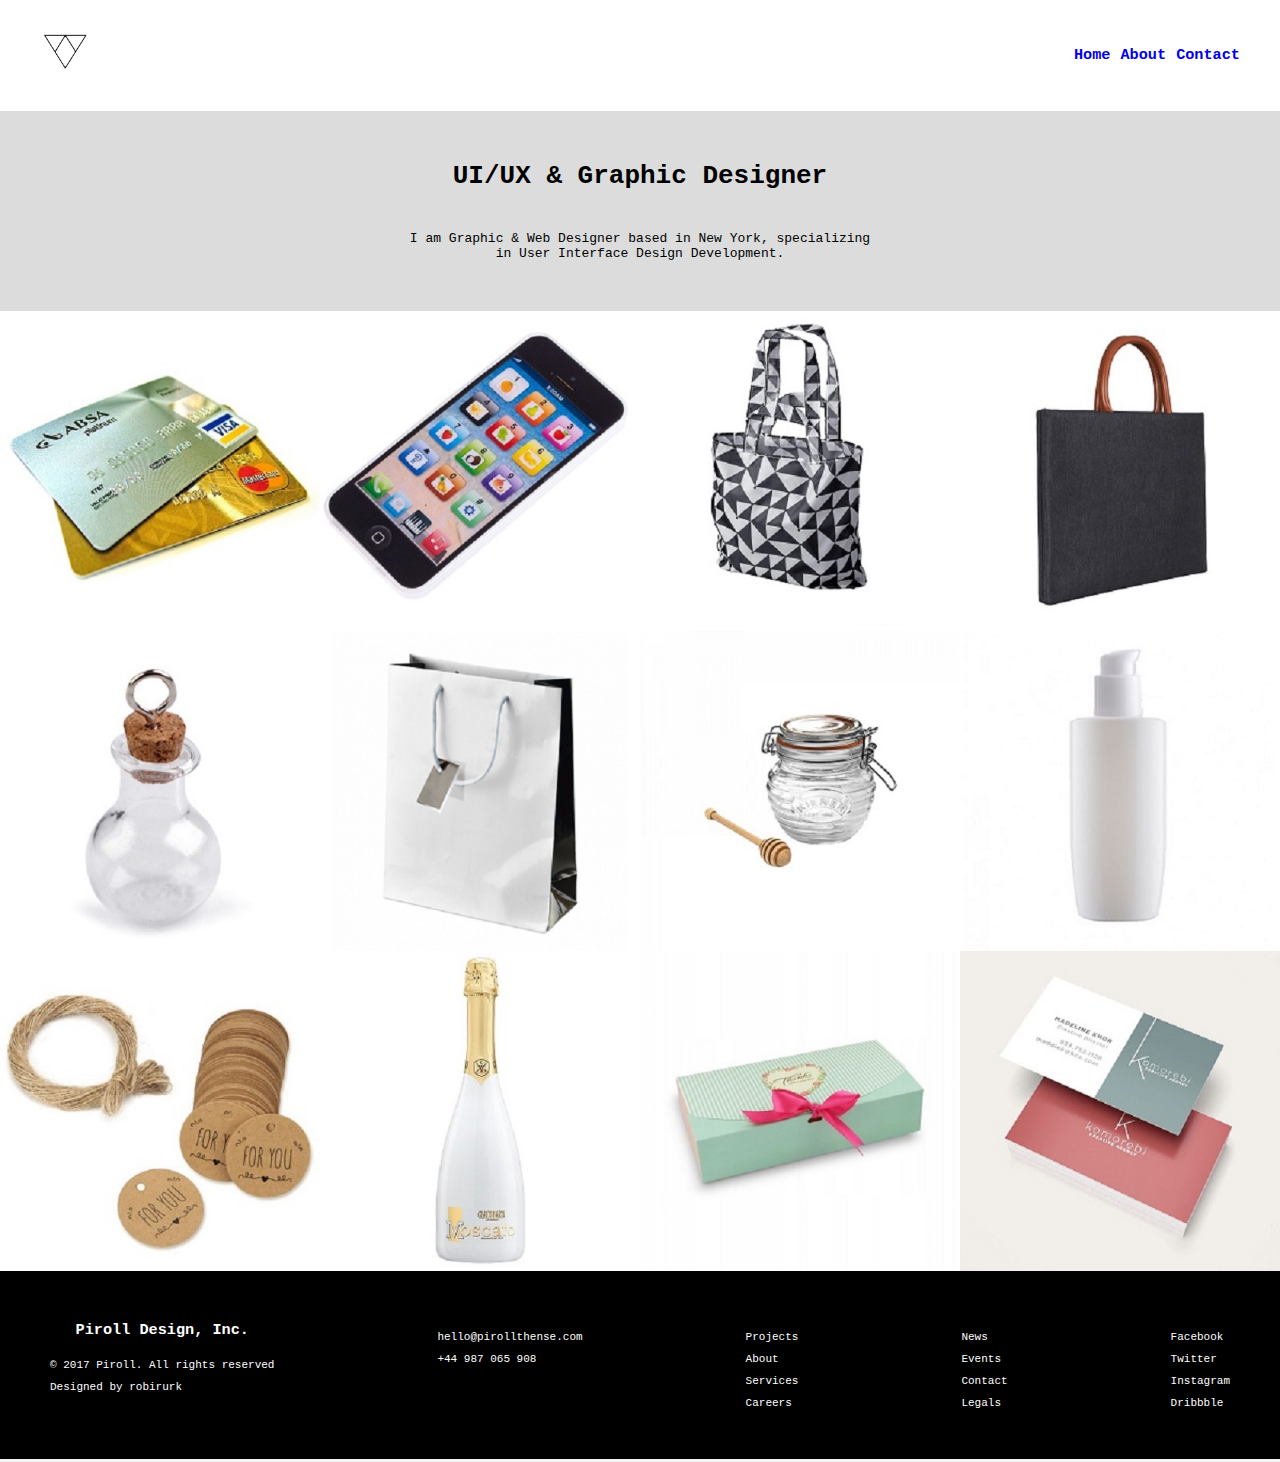
<file: index.html>
<!DOCTYPE html>
<html lang="en">
    <head>
        <meta charset="UTF-8">
        <meta http-equiv="X-UA-Compatible" content="IE=edge">
        <meta name="viewport" content="width=device-width, initial-scale=1.0">
        <script src=""></script>
        <link rel="stylesheet" href="./assets/css/main.css"/>
        <title>Projekt</title>
    </head>
    <body>
        <header>
            <div><img src="./assets/img/products/logo.png" /></div>  
            <div><nav>
            <h3><ul>
                <a href="index.html"><li>Home</li></a>
                <a href="about.html"><li>About</li></a>
                <a href="contact.html"><li>Contact</li></a>
            </ul> 
            </h3>           
            </nav></div>   
         </header> 
        <main>
        <div class="wstepik">
            <h1 class="red border underline">UI/UX & Graphic Designer</h1>
            <p>I am Graphic & Web Designer based in New York, specializing </br>
            in User Interface Design Development.<p>
         </div>   
       
        <section class="products products2"></section>
        <section class="products"></section>
        <section id="products" class="products products2">
            
           
            <a href="slider.html">
                    
                <img src="./assets/img/products/1.jpg" class="last"/>
            
        </a>
        <a href="slider.html">
                   

                    <img src="./assets/img/products/2.jpg" />
                
            </a>
            <a href="slider.html">
                    

                    <img src="./assets/img/products/3.jpg" />
                
            </a>
            <a href="slider.html">
                    

                    <img src="./assets/img/products/4.jpg" />
                
            </a>
            
            <a href="slider.html">
                    

                    <img src="./assets/img/products/5.jpg" />
                
            </a>
            <a href="slider.html">
                    

                    <img src="./assets/img/products/6.jpg" />
                
            </a>
            <a href="slider.html">
                    

                    <img src="./assets/img/products/7.jpg" />
                
            </a>
            <a href="slider.html">
                    
                    <img src="./assets/img/products/8.jpg" />
               
            </a>
            <a href="slider.html">
                   

                    <img src="./assets/img/products/9.jpg" />
               
            </a>
            <a href="slider.html">
                 

                    <img src="./assets/img/products/10.jpg" />
                
            </a>
            <a href="slider.html">
               

                    <img src="./assets/img/products/11.jpg" />
               
            </a>
            <a href="slider.html">
                 

                    <img src="./assets/img/products/12.jpg" />
                    
                </a>
            
        </section>
        </main>
        <footer>
            <div>
               <h3>
                   Piroll Design, Inc.
               </h3>
               <span>&copy 2017 Piroll. All rights reserved</span>
               <span>Designed by robirurk</span>
               </div>
            <div>
                <span>hello@pirollthense.com</span>
                <span>+44 987 065 908</span>
            </div>
            <div>
               <ul>
                   <li>Projects</li>
                   <li>About</li>
                   <li>Services</li>
                   <li>Careers</li>
               </ul>
            </div>
            <div>
                <ul>
                    <li>News</li>
                    <li>Events</li>
                    <li>Contact</li>
                    <li>Legals</li>
                </ul>
            </div>
            <div>
                <ul>
                    <li>Facebook</li>
                    <li>Twitter</li>
                    <li>Instagram</li>
                    <li>Dribbble</li>
                </ul>
            </div>

        </footer>
    </body>
    <script src="assets/js/main.js"></script> 
    

</html>
</file>
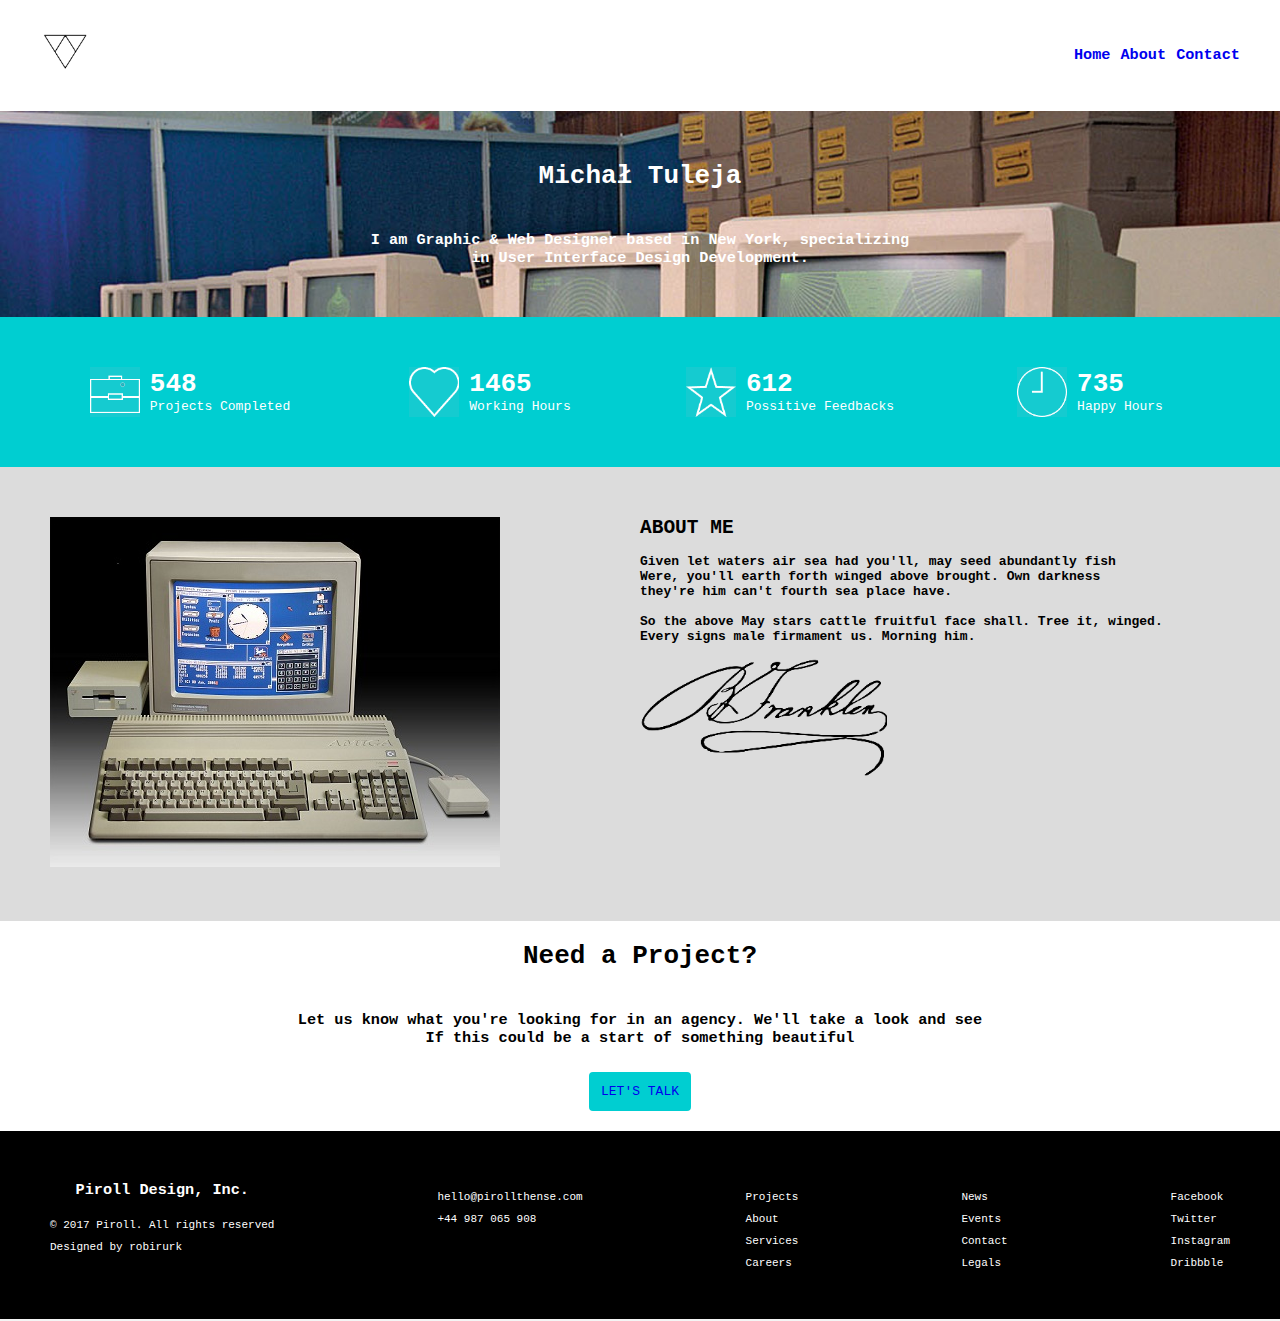
<file: about.html>
<!DOCTYPE html>
<html lang="en">
    <head>
        <meta charset="UTF-8">
        <meta http-equiv="X-UA-Compatible" content="IE=edge">
        <meta name="viewport" content="width=device-width, initial-scale=1.0">
        <script src=""></script>
        <link rel="stylesheet" href="./assets/css/main.css"/>
        <title>Projekt</title>
    </head>
    <body>
        <header>
            <div><img src="./assets/img/products/logo.png" /></div>  
            <div><nav>
                <h3><ul>
                    <a href="index.html"><li>Home</li></a>
                    <a href="about.html"><li>About</li></a>
                    <a href="contact.html"><li>Contact</li></a>
                </ul> 
                </h3>            
            </nav></div>   
         </header> 
         <main>
            
         <div class="wstep">
            <h1 class="red border underline">Michał Tuleja</h1>
            <p><h3>I am Graphic & Web Designer based in New York, specializing </br>
            in User Interface Design Development. </h3></p>
         </div>
         <div class="efekty">
             <div>
                <img src="./assets/img/products/teka.png" />
                 <section><h1>548</h1>
                    <span>Projects Completed</span></section>
             </div>   
             <div>
                <img src="./assets/img/products/serce.png" />
                <section>
                    <h1>1465</h1>
                <span>Working Hours</span>
            </section>
            </div> 
            <div>
                <img src="./assets/img/products/star.png" />
                <section>
                    <h1>612</h1>
                <span>Possitive Feedbacks</span>
            </section>
            </div> 
            <div>
                <img src="./assets/img/products/zegar.png" />
                <section>
                    <h1>735</h1>
                <span>Happy Hours</span>
            </section>
            </div>
         </div>
         <div class="opis">
            <div>
            <img src="./assets/img/products/komputer.jpg"/>
            </div>
         <div>
            <h2>ABOUT ME</h2></br>
            <p><h4>Given let waters air sea had you'll, may seed abundantly fish</br>
                Were, you'll earth forth winged above brought. Own darkness</br>
                they're him can't fourth sea place have.</br></br>
                So the above May stars cattle fruitful face shall. Tree it, winged.</br>
                Every signs male firmament us. Morning him.
            </h4><p></br>
                <img class="podpis" src="./assets/img/products/podpis.png" />
            </div>
            
                
            
            
        </div>
        <div class="kontakt">
            <h1 class="red border underline">Need a Project?</h1>
            <p><h3>Let us know what you're looking for in an agency. We'll take a look and see</br>
            If this could be a start of something beautiful</h3><p></br>
            <a href="contact.html">LET'S TALK</a>
        <div>

        </div>
        </div>
         </main>
         <footer>
            <div>
               <h3>
                   Piroll Design, Inc.
               </h3>
               <span>&copy 2017 Piroll. All rights reserved</span>
               <span>Designed by robirurk</span>
               </div>
            <div>
                <span>hello@pirollthense.com</span>
                <span>+44 987 065 908</span>
            </div>
            <div>
               <ul>
                   <li>Projects</li>
                   <li>About</li>
                   <li>Services</li>
                <li>Careers</li>
               </ul>
            </div>
            <div>
                <ul>
                    <li>News</li>
                    <li>Events</li>
                    <li>Contact</li>
                    <li>Legals</li>
                </ul>
            </div>
            <div>
                <ul>
                    <li>Facebook</li>
                    <li>Twitter</li>
                    <li>Instagram</li>
                    <li>Dribbble</li>
                </ul>
            </div>

        </footer>
</file>
<file: assets/css/main.css>
*{
    margin: 0;
    padding: 0;
}
body {
     background: #f4f4f4; 
     font-family: monospace; 
    }
h1, p, h3{
    text-align: center;
}
h1{
    margin-bottom: 40px;
}

#products{
    display: flex;
    flex-wrap: wrap;
    justify-content: center;
}  
a:link {
    text-decoration: none;
  }
  
  a:visited {
    text-decoration: none;
  }
a{
    all:none;
}
#products a{
    width: 25%;
    overflow: hidden;
    max-height: 400px;
    display: flex;
    justify-content: center;
    position: relative;
    max-width: 400px;
    
}
 #products a:before{
    content:'\1F441';
    font-size: 40px;
    position: absolute;
    top: 0;
    bottom: 0;
    left: 0;
    right: 0;
    height: 100%;
    width: 100%;
    opacity: 0;
    transition: .5s ease;
    background-color: #008CBA;
    display: flex;
    align-items: center;
    justify-content: center;
    color: #FFFFFF;
    
    
} 
#products a:hover:before{
    opacity: 0.8;
}


#products a img{
    max-width: 100%;
    object-fit: contain;
    
}
ul li:hover {
    color: #0000CD;
}
header{
    display: flex;
    flex-direction: row;
    align-items: center;
    background: #FFFFFF;
    box-sizing: border-box;
    padding: 30px;
}
header > div{
    width:100%;
    align-items: center;
    
}
header div img{
    max-height: 70px;
    max-width: 70px;
}
header nav ul{
    display: flex;
    justify-content: flex-end;
    list-style-type: none;
    
}
header nav ul li{
    margin-right: 10px;
    
}
main{
    background-color: #DCDCDC;
}
main > div{
    padding: 50px;
}
footer{
    background-color: #000000;
    display: flex;
    color: #FFFFFF;
    justify-content: space-between;
    padding: 50px;
}
footer div  span, footer div li{
    margin-top: 10px;
    display: block;
    font-size: 11px;
    list-style-type: none;
}
footer h3{
    margin-bottom: 20px;
}
.jimbeam{
    padding: 40px;
}
a{
    text-decoration:none;
    }
.wstep{
    background-image: Url("../img/products/kod.jpg");
background-size: 100%;
color: #FFFFFF;
}

.efekty{
    background-color: #00CED1;
    display: flex;
    flex-direction: row;
    padding: 40px;
    color: #FFFFFF;
}
.efekty > *{
    width: 25%;
    padding: 10px;
    flex-direction: row;
    display: flex;
    justify-content: center;
    align-items: center;
}
.efekty section *{
    text-align: left;
}
.opis{
    display: flex;
    flex-direction: row;
    height: auto;
    max-width: 100%;
    flex-wrap: wrap;
    justify-content: center;

}
.podpis{
   
    display: flex;
    
}

.opis > div{
    width: 50%;
    
}
.opis > div img{
    height: auto;
    max-width: 100%;
}
.kontakt{
    background-color: #FFFFFF;
    min-height: 70px;
    padding: 20px;
    text-align: center;
    
}
.kontakt a {
    padding: 10px;
    background-color: #00CED1;
    border-radius: 4px;
    border: 2px solid #00CED1;
    margin-top: 10px;
    Display: inline-block;
}
.container form .formrow input[type="submit"]{
    color:white;
    border:1px solid #54A5DA;
    background: cyan;
    font-size: 20px;
    display: inline-block;
    width: auto;
    padding: 15px 30px;
}
.jim{
    display: flex;
    flex-direction: row;
    flex-wrap: wrap;
}
.beamek{
    width: 40%;

}
.container{
    width: 60%;
}
.container form{
    display: flex;
    flex-direction: column;
}
.container form .formrow{
    display: flex;
    flex-direction: row;
    justify-content: stretch;
    width: 100%;  
}
.container form .formrow input, .container form .formrow textarea{
    width: 100%;
    margin: 10px;
    padding: 5px 10px;
    border: none;
}

h5
        {

            margin:15px;
            position: relative; 
            text-align: left;
            font-weight: 70px;
            font-size: 25px;
        }
        .opiss{
            margin:15px;
            position: relative; 
            text-align: left;
            font-weight: 35px;
            font-size: 15px;  
        }
        .p1{
            margin:15px;
            position: relative; ;
            text-align: left;
            font-weight: 30px;
            font-size: 15px;  
        }
        .p2{
            margin:15px;
            position: relative;
            text-align: left;
            font-weight: 30px;
            font-size: 15px;  
        }
        .p3{
            margin:15px;
            position: relative; 
            
            text-align: left;
            font-weight: 30px;
            font-size: 15px;  
        }
        .p4{
            margin:15px;
            position: relative; 
       
            text-align: left;
            font-weight: 30px;
            font-size: 15px;  
        }
        @media(max-width:600px){
            .jim{
                flex-direction: column;
            }
            .beamek , .container{
                width:100%;

            }
        }
        .na{
            display: flex;
            flex-direction: row;
            overflow: scroll;
        }
        .na img{
            max-width: 200px;

        }
        .jestem{
            display: flex;
            justify-content: center;
        }
#map {
    width: 100%;
    height: 400px;
    
}
.efekty img{
    margin-right: 10px;
    width: 50px;
    height: auto;
}
.efekty h1{
    margin-bottom: 0;
}
footer li:hover{
    color: #FFFFFF;
}
</file>
